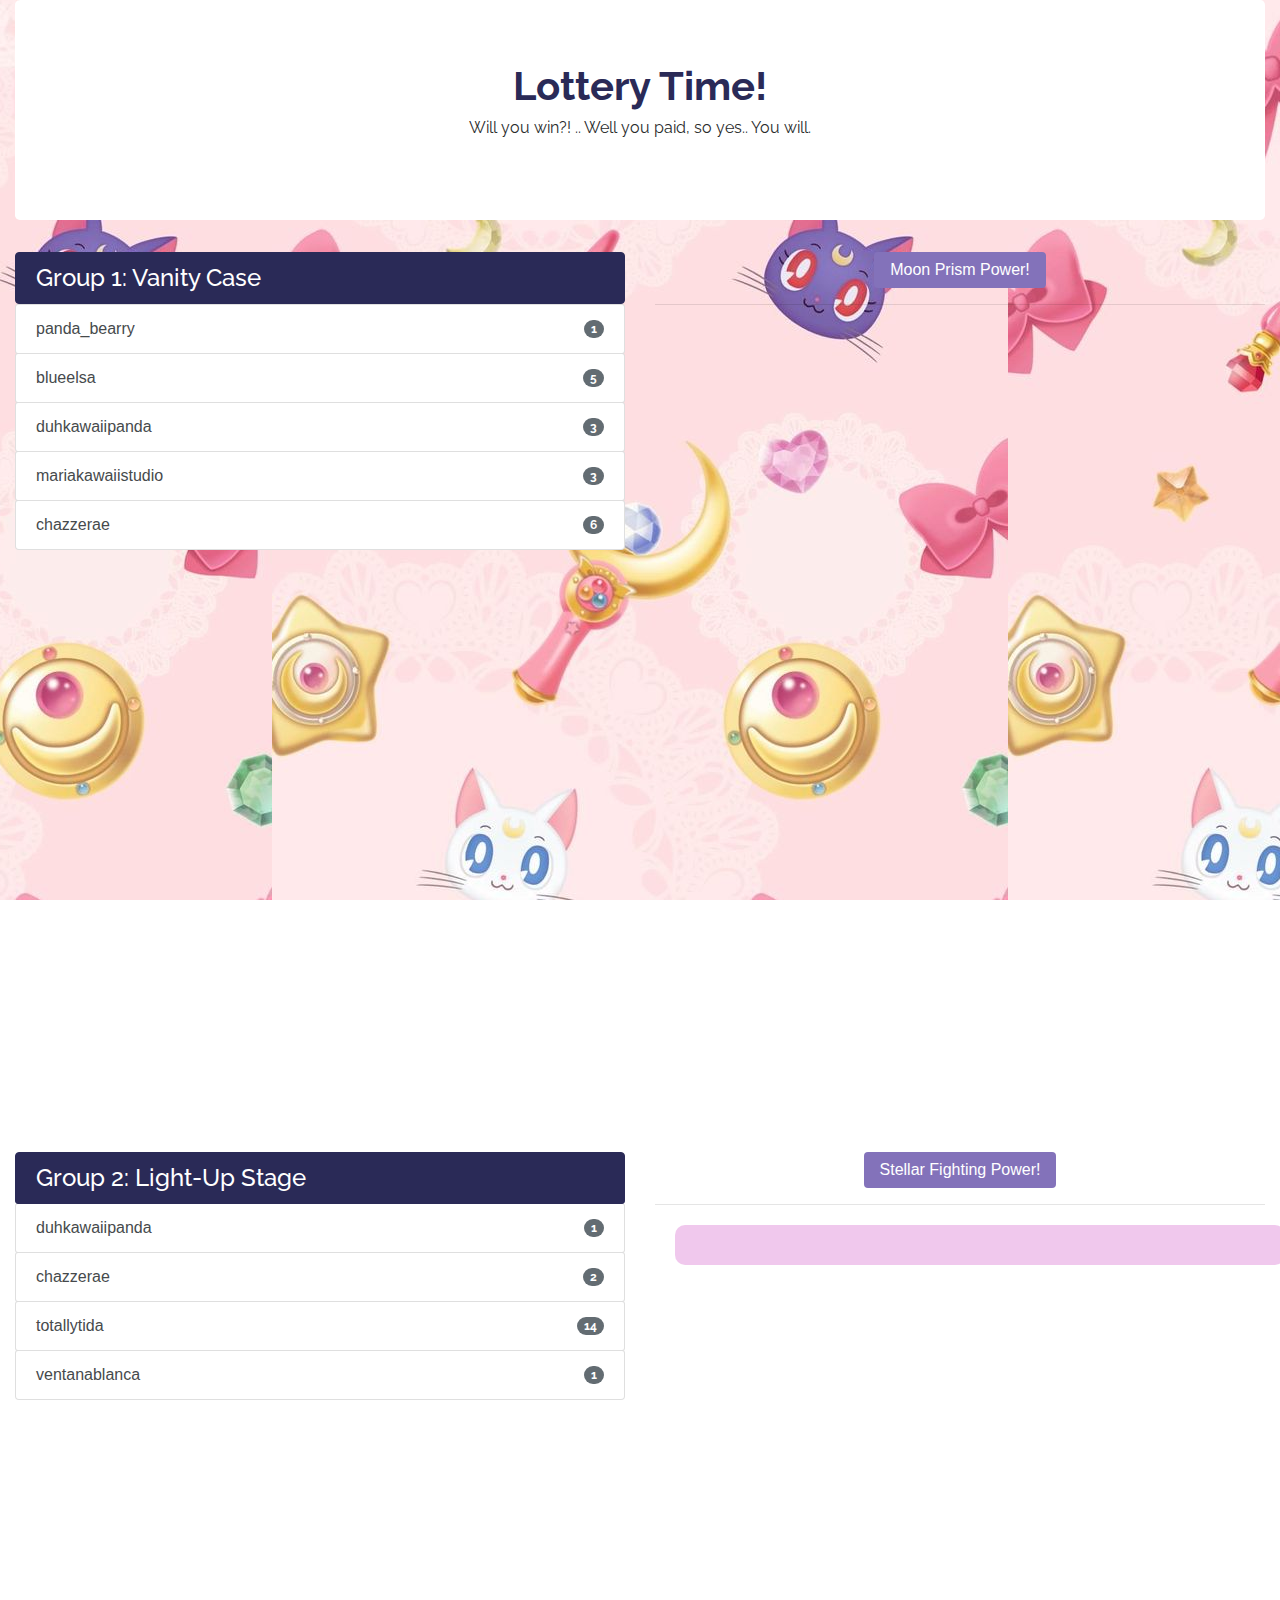
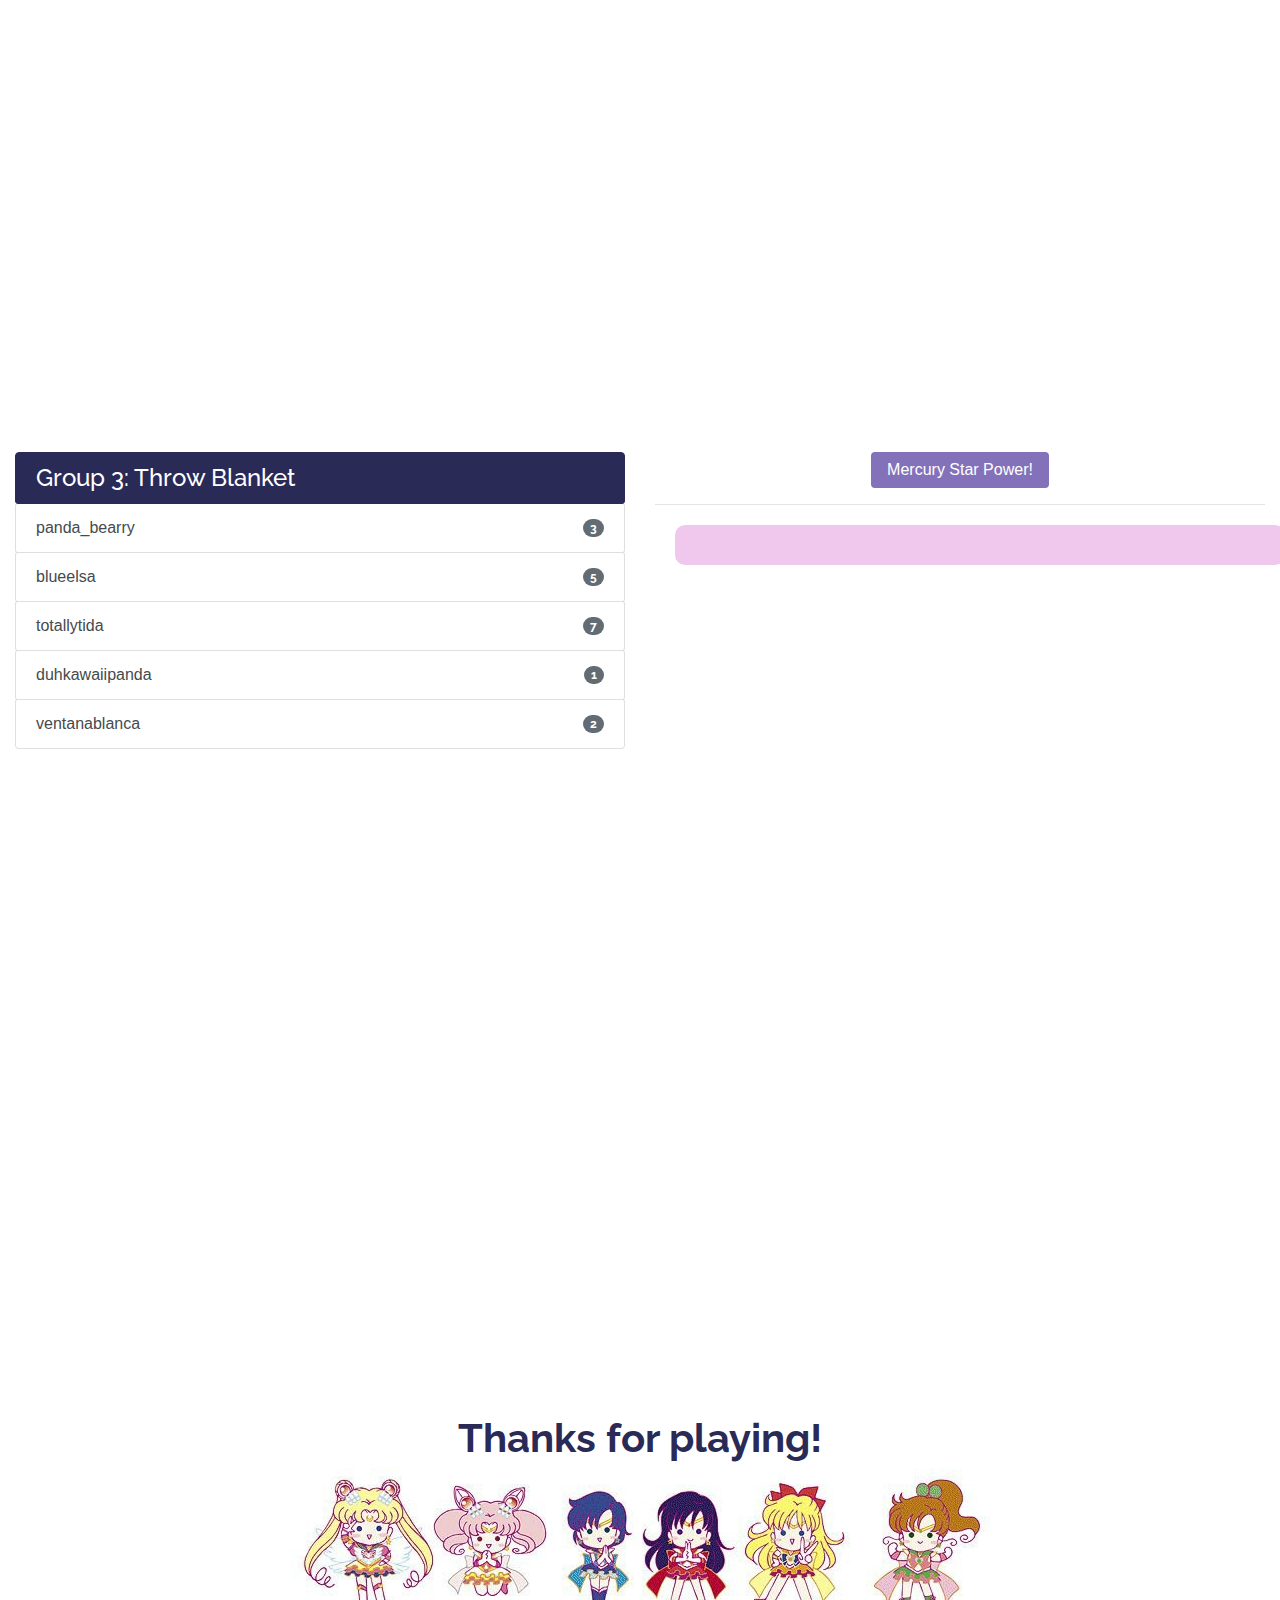
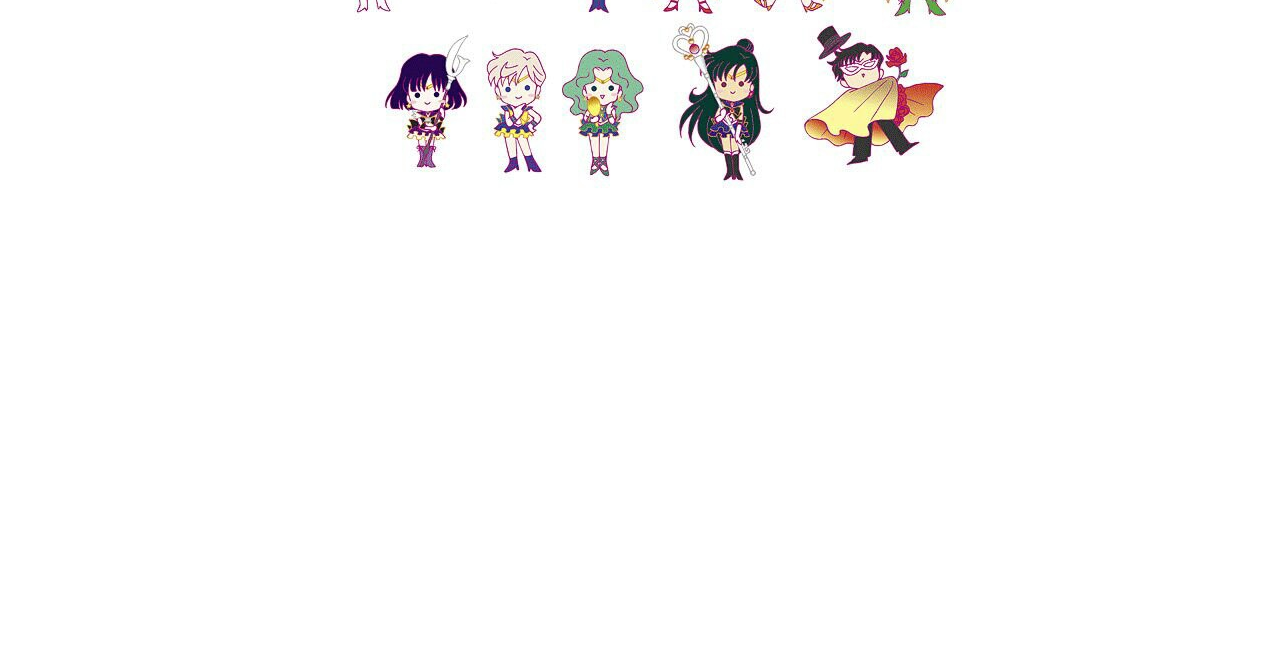
<file: index.html>
<!DOCTYPE html>
<html lang="en">
<head>
  <meta charset="UTF-8">
  <meta name="viewport" content="width=device-width, initial-scale=1.0">
  <meta http-equiv="X-UA-Compatible" content="ie=edge">
  <link href="https://fonts.googleapis.com/css?family=Raleway:400,700" rel="stylesheet">
  <link rel="stylesheet" href="https://maxcdn.bootstrapcdn.com/font-awesome/4.7.0/css/font-awesome.min.css"> 
  <link rel="stylesheet" href="css/bootstrap.min.css">
  <link rel="stylesheet" href="css/main.css">
  <link rel="stylesheet" href="css/animate.css">
  <link rel="stylesheet" href="css/jquery.fullpage.min.css">
</head>
  <title>Lottery</title>
<body>
  <div class="container-fluid" id="fullpage">
    <div class="jumbotron text-center">
      <h1>Lottery Time!</h1>
      <p>Will you win?! .. Well you paid, so yes..  You will.</p>
    </div>

    <section id="groupOne">
      <div class="row">
        <div class="col-md-6">
          <div class="list-group">
            <div id="changeMe">
              <h4 class="list-group-item active">
                Group 1: Vanity Case
              </h4>
            </div>
            <button class="list-group-item list-group-item-action justify-content-between">panda_bearry
              <span class="badge badge-default badge-pill">1</span>
            </button>
            <button class="list-group-item list-group-item-action justify-content-between">blueelsa
              <span class="badge badge-default badge-pill">5</span>
            </button>
            
            <button class="list-group-item list-group-item-action justify-content-between">duhkawaiipanda
              <span class="badge badge-default badge-pill">3</span>
            </button>
            <button class="list-group-item list-group-item-action justify-content-between">mariakawaiistudio
              <span class="badge badge-default badge-pill">3</span>
            </button>
            <button class="list-group-item list-group-item-action justify-content-between">chazzerae
              <span class="badge badge-default badge-pill">6</span>
            </button>
          </div> <!-- .list-group -->
        </div> <!-- .col -->

        <div class="col-md-6">
          <div class="draw">
            <button class="btn btn-success" onclick="getPrize();">Moon Prism Power!</button>
            <hr>
            <div id="output"></div>
          </div> <!-- .draw -->
        </div>
      </div> <!-- .row -->
    </section> <!-- #groupOne -->

    <section id="groupTwo">
      <div class="row">
        <div class="col-md-6">
          <div class="list-group">
            <h4 class="list-group-item active">
              Group 2: Light-Up Stage
            </h4>
            <button class="list-group-item list-group-item-action justify-content-between">duhkawaiipanda
              <span class="badge badge-default badge-pill">1</span>
            </button>
            <button class="list-group-item list-group-item-action justify-content-between">chazzerae
              <span class="badge badge-default badge-pill">2</span>
            </button>
            
            <button class="list-group-item list-group-item-action justify-content-between">totallytida
              <span class="badge badge-default badge-pill">14</span>
            </button>
            <button class="list-group-item list-group-item-action justify-content-between">ventanablanca
              <span class="badge badge-default badge-pill">1</span>
            </button>
          </div> <!-- .list-group -->
        </div> <!-- .col -->
  
        <div class="col-md-6">
          <div class="draw">
            <button class="btn btn-success" onclick="getPrizeTwo();">Stellar Fighting Power!</button>
            <hr>
            <div id="outputTwo"></div>
          </div> <!-- .draw -->
        </div>
      </div> <!-- .row -->
    </section> <!-- #groupTwo -->

    <section id="groupThree">
      <div class="row">
        <div class="col-md-6">
          <div class="list-group">
            <h4 class="list-group-item active">
              Group 3: Throw Blanket
            </h4>
            <button class="list-group-item list-group-item-action justify-content-between">panda_bearry
              <span class="badge badge-default badge-pill">3</span>
            </button>
            <button class="list-group-item list-group-item-action justify-content-between">blueelsa
              <span class="badge badge-default badge-pill">5</span>
            </button>
            
            <button class="list-group-item list-group-item-action justify-content-between">totallytida
              <span class="badge badge-default badge-pill">7</span>
            </button>
            <button class="list-group-item list-group-item-action justify-content-between">duhkawaiipanda
              <span class="badge badge-default badge-pill">1</span>
            </button>
            <button class="list-group-item list-group-item-action justify-content-between">ventanablanca
              <span class="badge badge-default badge-pill">2</span>
            </button>
          </div> <!-- .list-group -->
        </div> <!-- .col -->
  
        <div class="col-md-6">
          <div class="draw">
            <button class="btn btn-success" onclick="getPrizeThree();">Mercury Star Power!</button>
            <hr>
            <div id="outputThree"></div>
          </div> <!-- .draw -->
        </div> <!-- .col -->
      </div> <!-- .row -->
    </section> <!-- #groupThree -->

    <section id="end">
      <div class="jumbotron">
        <h1>Thanks for playing!</h1>
        <img src="img/chibi.jpg" alt="Chibi Sailor Moon">
      </div>
    </section>
  </div> <!-- .container -->
  
  <!-- Loading Bootstrap.js/jQuery  -->
  <script src="js/jquery-3.2.1.min.js"></script>
  <script src="js/bootstrap.min.js"></script>
  <script src="js/jquery.fullpage.min.js"></script>
  <script src="js/app.js"></script>
</body>
</html>
</file>
<file: css/main.css>
* {
  font-family: "Raleway"; }

body {
  background: url("../img/background.jpg") center center fixed; }

.list-group-item {
  border-radius: 3px; }

.btn {
  background-color: #8372ba;
  border: #2a2a57; }

.jumbotron {
  text-align: center;
  background-color: #fff; }
  .jumbotron h1 {
    font-weight: 700;
    color: #2a2a57; }

.draw {
  text-align: center; }

.boom {
  background-color: #8372ba; }

.fa {
  font-size: 56px; }

#output {
  margin: 20px;
  text-align: center;
  width: 100%;
  background-color: rgba(238, 191, 234, 0.86);
  border-radius: 10px;
  font-size: 60px;
  color: white; }

#outputTwo {
  margin: 20px;
  text-align: center;
  width: 100%;
  padding: 20px;
  background-color: rgba(238, 191, 234, 0.86);
  border-radius: 10px;
  font-size: 60px;
  color: white; }

#outputThree {
  margin: 20px;
  text-align: center;
  width: 100%;
  padding: 20px;
  background-color: rgba(238, 191, 234, 0.86);
  border-radius: 10px;
  font-size: 60px;
  color: white; }

section {
  height: 100vh; }
</file>
